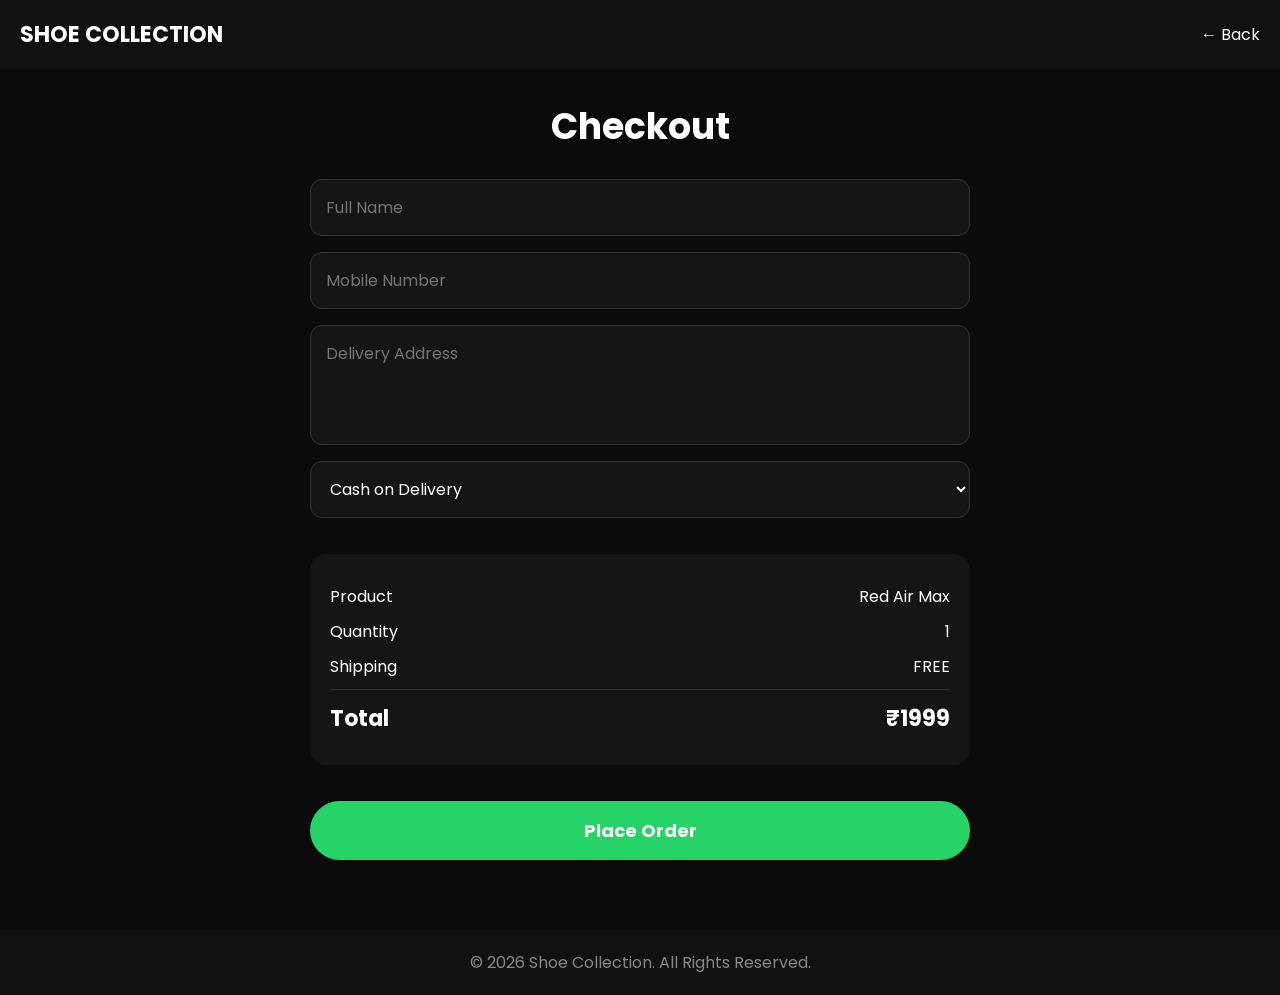
<file: checkout.html>
<!DOCTYPE html>
<html lang="en">
<head>
<meta charset="UTF-8">
<meta name="viewport" content="width=device-width, initial-scale=1.0">
<title>Checkout - Shoe Collection</title>

<link rel="preconnect" href="https://fonts.googleapis.com">
<link rel="preconnect" href="https://fonts.gstatic.com" crossorigin>
<link href="https://fonts.googleapis.com/css2?family=Poppins:wght@300;400;600;700&display=swap" rel="stylesheet">

<style>
*{
margin:0;
padding:0;
box-sizing:border-box;
font-family:'Poppins',sans-serif;
}

body{
background:#0b0b0b;
color:#fff;
}

header{
position:sticky;
top:0;
background:#111;
padding:18px 20px;
display:flex;
justify-content:space-between;
align-items:center;
}

header h2{
font-size:22px;
}

header a{
color:#fff;
text-decoration:none;
}

.container{
max-width:700px;
margin:auto;
padding:30px 20px;
}

h1{
text-align:center;
margin-bottom:25px;
font-size:36px;
}

form{
display:flex;
flex-direction:column;
gap:16px;
}

input,
textarea,
select{
padding:15px;
background:#151515;
border:1px solid #333;
border-radius:12px;
color:#fff;
font-size:16px;
outline:none;
}

textarea{
height:120px;
resize:none;
}

.order-box{
background:#151515;
padding:20px;
border-radius:16px;
margin:20px 0;
}

.row{
display:flex;
justify-content:space-between;
margin:10px 0;
}

.total{
border-top:1px solid #333;
padding-top:12px;
font-size:22px;
font-weight:bold;
}

button{
padding:16px;
border:none;
border-radius:35px;
background:#25D366;
color:#fff;
font-size:18px;
font-weight:bold;
cursor:pointer;
}

button:hover{
opacity:.9;
}

.popup{
position:fixed;
top:0;
left:0;
width:100%;
height:100%;
background:rgba(0,0,0,.8);
display:none;
justify-content:center;
align-items:center;
padding:20px;
}

.popup-box{
background:#151515;
padding:30px;
border-radius:20px;
text-align:center;
width:100%;
max-width:340px;
}

.popup-box h2{
color:#25D366;
margin-bottom:10px;
}

.popup-box p{
color:#ccc;
margin-bottom:20px;
}

.popup-box a{
display:block;
background:#25D366;
color:#fff;
text-decoration:none;
padding:14px;
border-radius:30px;
font-weight:bold;
}

footer{
margin-top:40px;
padding:20px;
text-align:center;
background:#111;
color:#888;
}
</style>
</head>

<body>

<header>
<h2>SHOE COLLECTION</h2>
<a href="cart.html">← Back</a>
</header>

<div class="container">

<h1>Checkout</h1>

<form id="orderForm">

<input type="text" id="name" placeholder="Full Name" required>

<input type="tel" id="phone" placeholder="Mobile Number" required>

<textarea id="address" placeholder="Delivery Address" required></textarea>

<select id="payment">
<option value="Cash on Delivery">Cash on Delivery</option>
<option value="UPI Payment">UPI Payment</option>
</select>

<div class="order-box">

<div class="row">
<span>Product</span>
<span>Red Air Max</span>
</div>

<div class="row">
<span>Quantity</span>
<span>1</span>
</div>

<div class="row">
<span>Shipping</span>
<span>FREE</span>
</div>

<div class="row total">
<span>Total</span>
<span>₹1999</span>
</div>

</div>

<button type="submit">Place Order</button>

</form>

</div>

<div class="popup" id="popup">

<div class="popup-box">

<h2>Order Ready!</h2>

<p>Your order is ready to send on WhatsApp.</p>

<a id="whatsappLink" href="#">Send on WhatsApp</a>

</div>

</div>

<footer>
© 2026 Shoe Collection. All Rights Reserved.
</footer>

<script>
document.getElementById("orderForm").addEventListener("submit",function(e){

e.preventDefault();

let name=document.getElementById("name").value;
let phone=document.getElementById("phone").value;
let address=document.getElementById("address").value;
let payment=document.getElementById("payment").value;

let message=
`Hi, I want to place an order.

Name: ${name}
Phone: ${phone}
Address: ${address}
Payment: ${payment}

Product: Red Air Max
Quantity: 1
Total: ₹1999`;

document.getElementById("whatsappLink").href=
"https://wa.me/919460609713?text="+encodeURIComponent(message);

document.getElementById("popup").style.display="flex";

});
</script>

</body>
</html>
</file>
